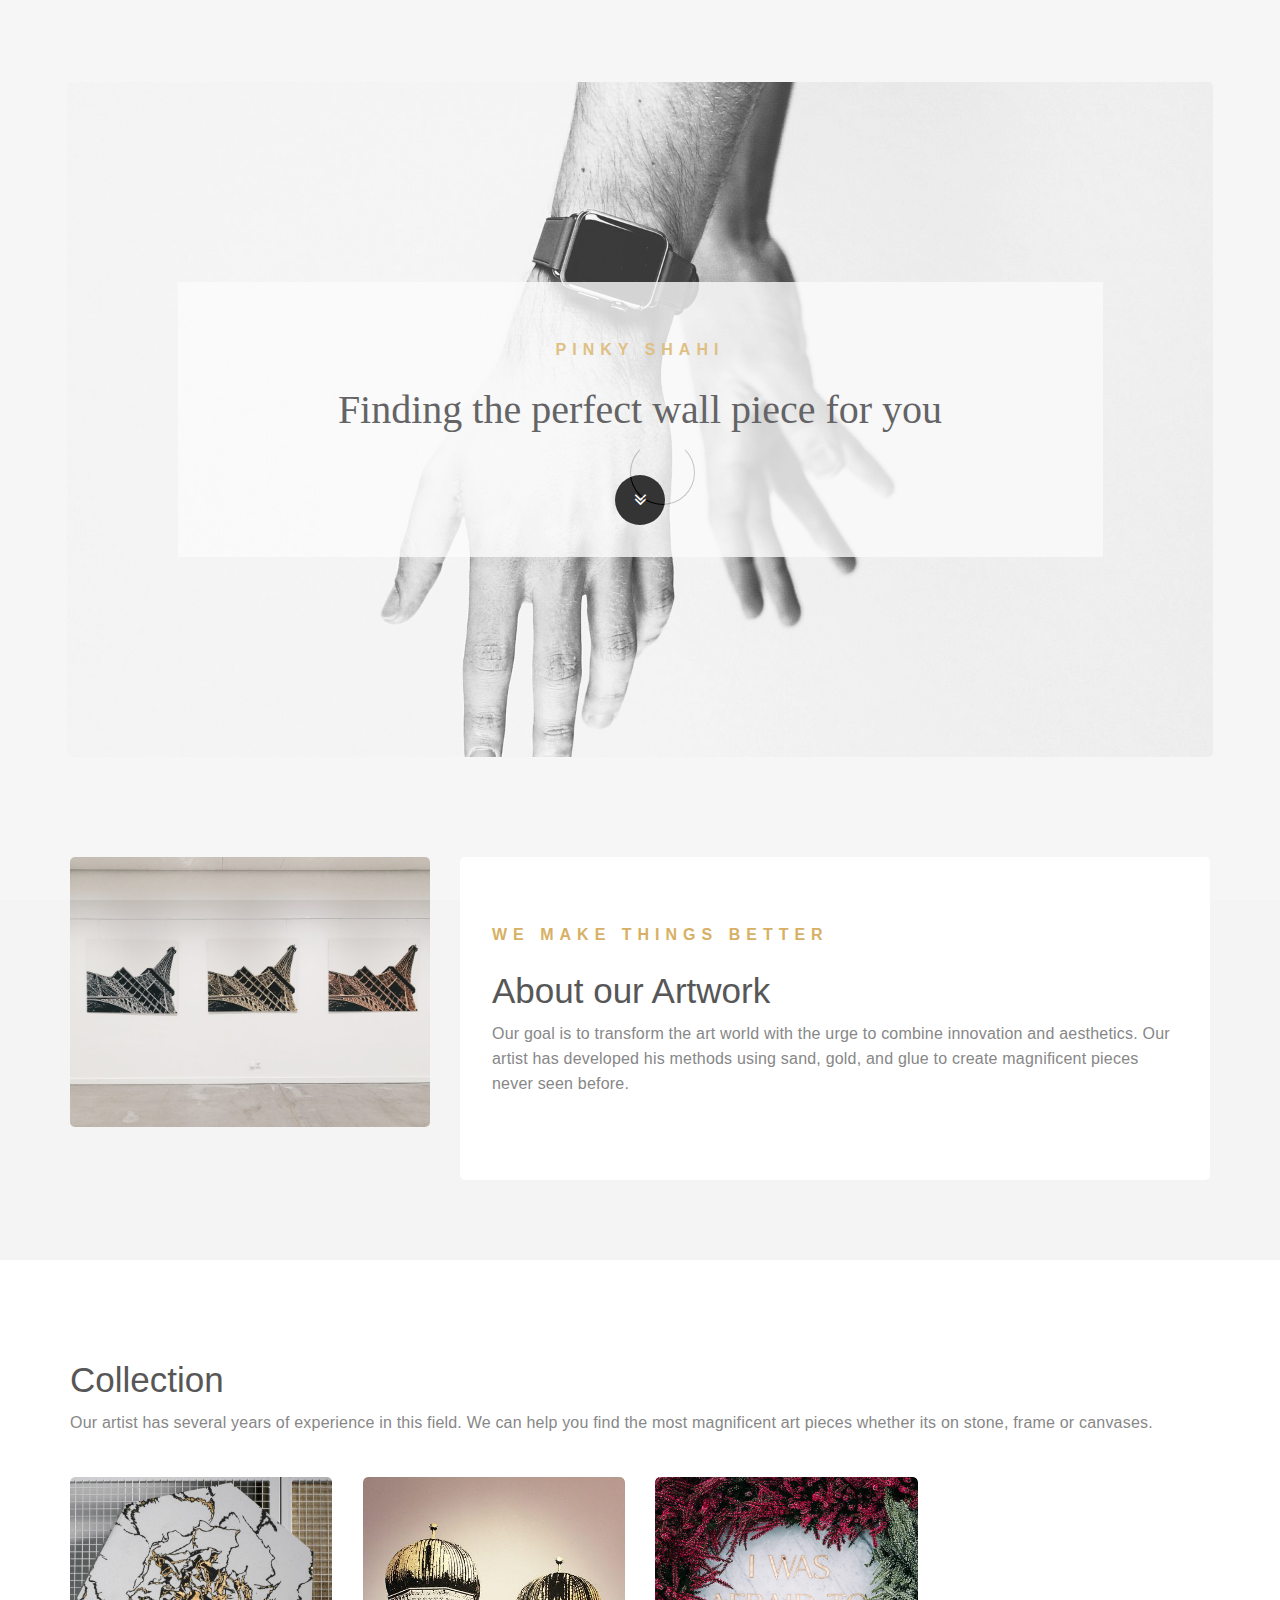
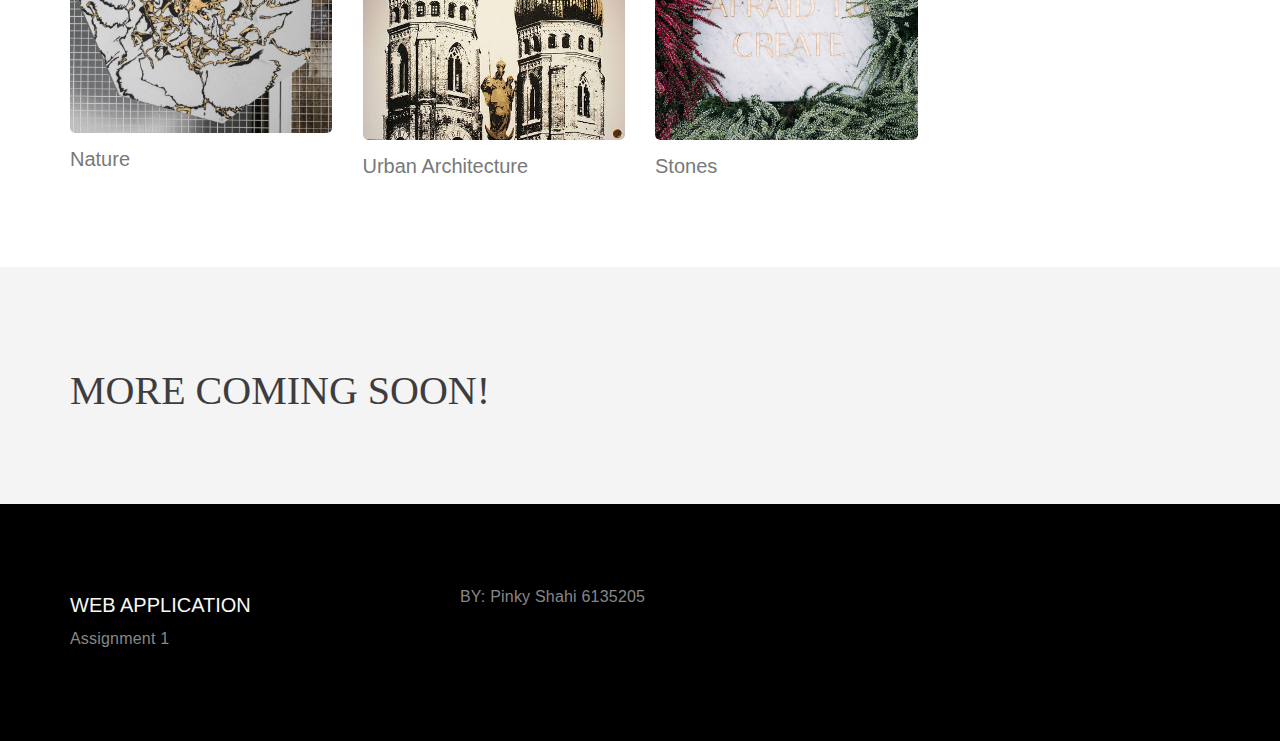
<file: webpage/index.html>
<!DOCTYPE html>
<html lang="en">
<head>

<meta charset="UTF-8">

<title>Main</title>

<meta http-equiv="X-UA-Compatible" content="IE=Edge">
<meta name="description" content="">
<meta name="keywords" content="">
<meta name="author" content="main">
<meta name="viewport" content="width=device-width, initial-scale=1, maximum-scale=1">

<link rel="stylesheet" href="css/bootstrap.min.css">
<link rel="stylesheet" href="css/font-awesome.min.css">

<!-- Main css -->
<link rel="stylesheet" href="css/main.css">

</head>
<body data-spy="scroll" data-target=".navbar-collapse" data-offset="50">

<!-- PRE LOADER -->
<div class="preloader">
     <div class="spinner">
          <span class="spinner-rotate"></span>
     </div>
</div> 

<!-- HOME SECTION -->
<div class="container">
     <div class="row">
          <section id="home" class="parallax-section">

               <div class="col-md-offset-1 col-md-10 col-sm-12">
                    <div class="home-wrapper">
                         <h3>Pinky Shahi</h3>
                         <h1>Finding the perfect wall piece for you </h1>
                         <a href="#about" class="arrow-btn"><i class="fa fa-angle-double-down"></i></a>
                    </div>
               </div>
          </section>
     </div>
</div>


<!-- ABOUT SECTION -->
<section id="about" class="parallax-section">
     <div class="container">
          <div class="row">

               <div class="col-md-4 col-sm-8">
                    <img src="images/about-image.jpg" class="img-responsive" alt="about image">
               </div>

               <div class="col-md-8 col-sm-12">
                    <div class="about-thumb">
                         <div class="section-title">
                              <h3>we make things better</h3>
                              <h2>About our Artwork</h2>
                              <p>Our goal is to transform the art world with the urge to combine innovation and aesthetics. Our artist has developed his methods using sand, gold, and glue to create magnificent pieces never seen before. </p>
                         </div>
                    </div>
               </div>

          </div>
     </div>
</section>


<!-- WORK SECTION -->
<section id="work" class="parallax-section">
     <div class="container">
          <div class="row">

               <div class="col-md-12 col-sm-12">
                    <!-- SECTION TITLE -->
                    <div class="section-title">
                         <h2>Collection</h2>
                         <p>Our artist has several years of experience in this field. We can help you find the most magnificent art pieces whether its on stone, frame or canvases.</p>
                    </div>
               </div>

               <div class="col-md-3 col-sm-6 ">
                    <!-- WORK THUMB -->
                    <div class="work-thumb">
                         <a href="nature.html">
                              <img src="images/work-1.jpg" class="img-responsive" alt="Nature Art">
                         </a>
                    </div>
                    <h4>Nature</h4>
               </div>

               <div class="col-md-3 col-sm-6">
                    <!-- WORK THUMB -->
                    <div class="work-thumb">
                         <a href="arch.html">
                              <img src="images/work-2.jpg" class="img-responsive" alt="Urban Architecture">
                         </a>
                    </div>
                    <h4>Urban Architecture</h4>
               </div>

               <div class="col-md-3 col-sm-6">
                    <!-- WORK THUMB -->
                    <div class="work-thumb">
                         <a href="stone.html">
                              <img src="images/work-3.jpg" class="img-responsive" alt="Stone Art">
                         </a>
                    </div>
                    <h4>Stones</h4>
               </div>
          </div>
     </div>
</section>


<!-- MORE SECTION -->
<section id="more" class="parallax-section">
     <div class="container">
          <div class="row">

               <div class="col-md-12 col-sm-12">
                    <!-- SECTION TITLE -->
                    <h1>MORE COMING SOON!</h1>
               </div>
          </div>
     </div>
</section>


<!-- FOOTER SECTION -->
<footer id="footer" class="parallax-section">
    <div class="container">
        <div class="row">

               <div class="col-md-4 col-sm-4">
                    <h4>WEB APPLICATION</h4>
                    <p>Assignment 1</p>
               </div>

               <div class="col-md-6 col-sm-6">
                    <p class="copyright-text"> BY: Pinky Shahi 6135205</p>
               </div>
          </div>
     </div>
</footer>

<!-- SCRIPTS -->
<script src="js/jquery.js"></script>
<script src="js/bootstrap.min.js"></script>
<script src="js/jquery.parallax.js"></script>
<script src="js/custom.js"></script>

</body>
</html>
</file>
<file: webpage/css/main.css>
body {
    background: #f4f4f4;
    font-family: 'Nunito Sans', sans-serif;
    font-style: normal;
    font-weight: 300;
    overflow-x: hidden;
}

html, body {
  width: 100%;
  height: 100%;
}



/*---------------------------------------
  Typorgraphy              
-----------------------------------------*/

h1,h2,h3,h4,h5,h6 {
  font-style: normal;
  font-weight: 300;
  letter-spacing: 0px;
}

h1 {
  color: #3d3d3f;
  font-family: 'Playfair Display', serif;
  font-size: 40px;
  line-height: normal;
}

h2 {
  color: #575757;
  font-size: 35px;
  line-height: normal;
}

h3 {
  color: #d7b065;
  font-size: 16px;
  font-weight: bold;
  line-height: 32px;
  letter-spacing: 6px;
  text-transform: uppercase;
}

h4 {
  color: #797979;
  font-size: 20px;
  font-weight: 400;
}

p {
  color: #878787;
  font-size: 16px;
  font-weight: 300;
  line-height: 25px;
  letter-spacing: 0.2px;
}

strong, span {
  color: #878787;
  font-weight: normal;
}



/*---------------------------------------
  Buttons               
-----------------------------------------*/

.arrow-btn i {
  background: #000000;
  border-radius: 50%;
  color: #ffffff;
  font-size: 20px;
  width: 50px;
  height: 50px;
  line-height: 50px;
  text-align: center;
  margin-top: 32px;
  -webkit-transition: 0.5s;
  transition: 0.5s;
}

.arrow-btn i:hover {
  background: #d7b065;
}

/*---------------------------------------
  General               
-----------------------------------------*/

html{
  -webkit-font-smoothing: antialiased;
}

a {
  color: #575757;
  -webkit-transition: 0.5s;
  transition: 0.5s;
  text-decoration: none !important;
}

a:hover, a:active, a:focus {
  color: #000000;
  outline: none;
}

* {
  -webkit-box-sizing: border-box;
  box-sizing: border-box;
}

*:before,
*:after {
  -webkit-box-sizing: border-box;
  box-sizing: border-box;
}

.section-title {
  margin: 0;
  padding-bottom: 32px;
}


.parallax-section {
  background-attachment: fixed !important;
  background-size: cover !important;
}

#about, #work,
#more, footer {
  position: relative;
  padding-top: 80px;
  padding-bottom: 80px;
}


/*---------------------------------------
  Pre loader section              
-----------------------------------------*/

.preloader {
  position: fixed;
  top: 0;
  left: 0;
  width: 100%;
  height: 100%;
  z-index: 99999;
  display: flex;
  flex-flow: row nowrap;
  justify-content: center;
  align-items: center;
  background: none repeat scroll 0 0 #ffffff;
}

.spinner {
  border: 1px solid transparent;
  border-radius: 5px;
  position: relative;
}

.spinner:before {
  content: '';
  box-sizing: border-box;
  position: absolute;
  top: 50%;
  left: 50%;
  width: 65px;
  height: 65px;
  margin-top: -10px;
  margin-left: -10px;
  border-radius: 50%;
  border: 1px solid #000000;
  border-top-color: #f9f9f9;
  animation: spinner .9s linear infinite;
}

@-webkit-@keyframes spinner {
  to {transform: rotate(360deg);}
}

@keyframes spinner {
  to {transform: rotate(360deg);}
}


/*---------------------------------------
  Home section              
-----------------------------------------*/

#home {
  background: url('../images/home-bg.jpg') 50% 0 repeat-y fixed;
  background-size: cover;
  background-position: center center;
  border-radius: 5px;
  display: -webkit-box;
  display: -webkit-flex;
  display: -ms-flexbox;
  display: flex;
  -webkit-box-align: center;
  -webkit-align-items: center;
  -ms-flex-align: center;
   align-items: center;
  height: 75vh;
  text-align: center;
  position: relative;
  margin: 82px 12px 0 12px;
}

.home-wrapper {
  background: rgba(250,250,250,0.8);
  padding: 32px 12px;
}


/*---------------------------------------
  About section              
-----------------------------------------*/

#about {
  padding-top: 100px;
}

#about .col-md-4 img {
  border-radius: 5px;
  margin-bottom: 28px;
}

#about .col-md-4 a {
  background: #e8e8e8;
  border-radius: 8px;
  color: #000000;
  padding: 6px 12px;
  display: inline-block;
  margin-bottom: 40px;
}

#about .col-md-4 a:hover {
  background: #000000;
  color: #ffffff;
}

#about .about-thumb {
  background: #ffffff;
  border-radius: 5px;
  padding: 42px 32px;
}


/*---------------------------------------
  Work section              
-----------------------------------------*/

#work {
  background: #ffffff;
}

#work .work-thumb {
  border-radius: 5px;
  margin-bottom: 15px;
  padding: 0;
  overflow: hidden;
  position: relative;
  top: 0;
}

#work .work-thumb:hover {
  background: #ffffff;
  box-shadow: 0px 16px 22px 0px rgba(90, 91, 95, 0.3);
  top: -5px;
}

#work .work-thumb img {
  border-radius: 5px;
}

/*---------------------------------------
  More section              
-----------------------------------------*/

#more .form-control {
  border: none;
  border-bottom: 1px solid #f0f0f0;
  border-radius: 5px;
  box-shadow: none;
  font-size: 18px;
  margin-top: 10px;
  margin-bottom: 10px;
}

/*---------------------------------------
  Footer section              
-----------------------------------------*/

footer {
  background: #000000;
}

footer h4 {
  color: #f9f9f9;
}

footer a {
  color: #aaa;
}
</file>
